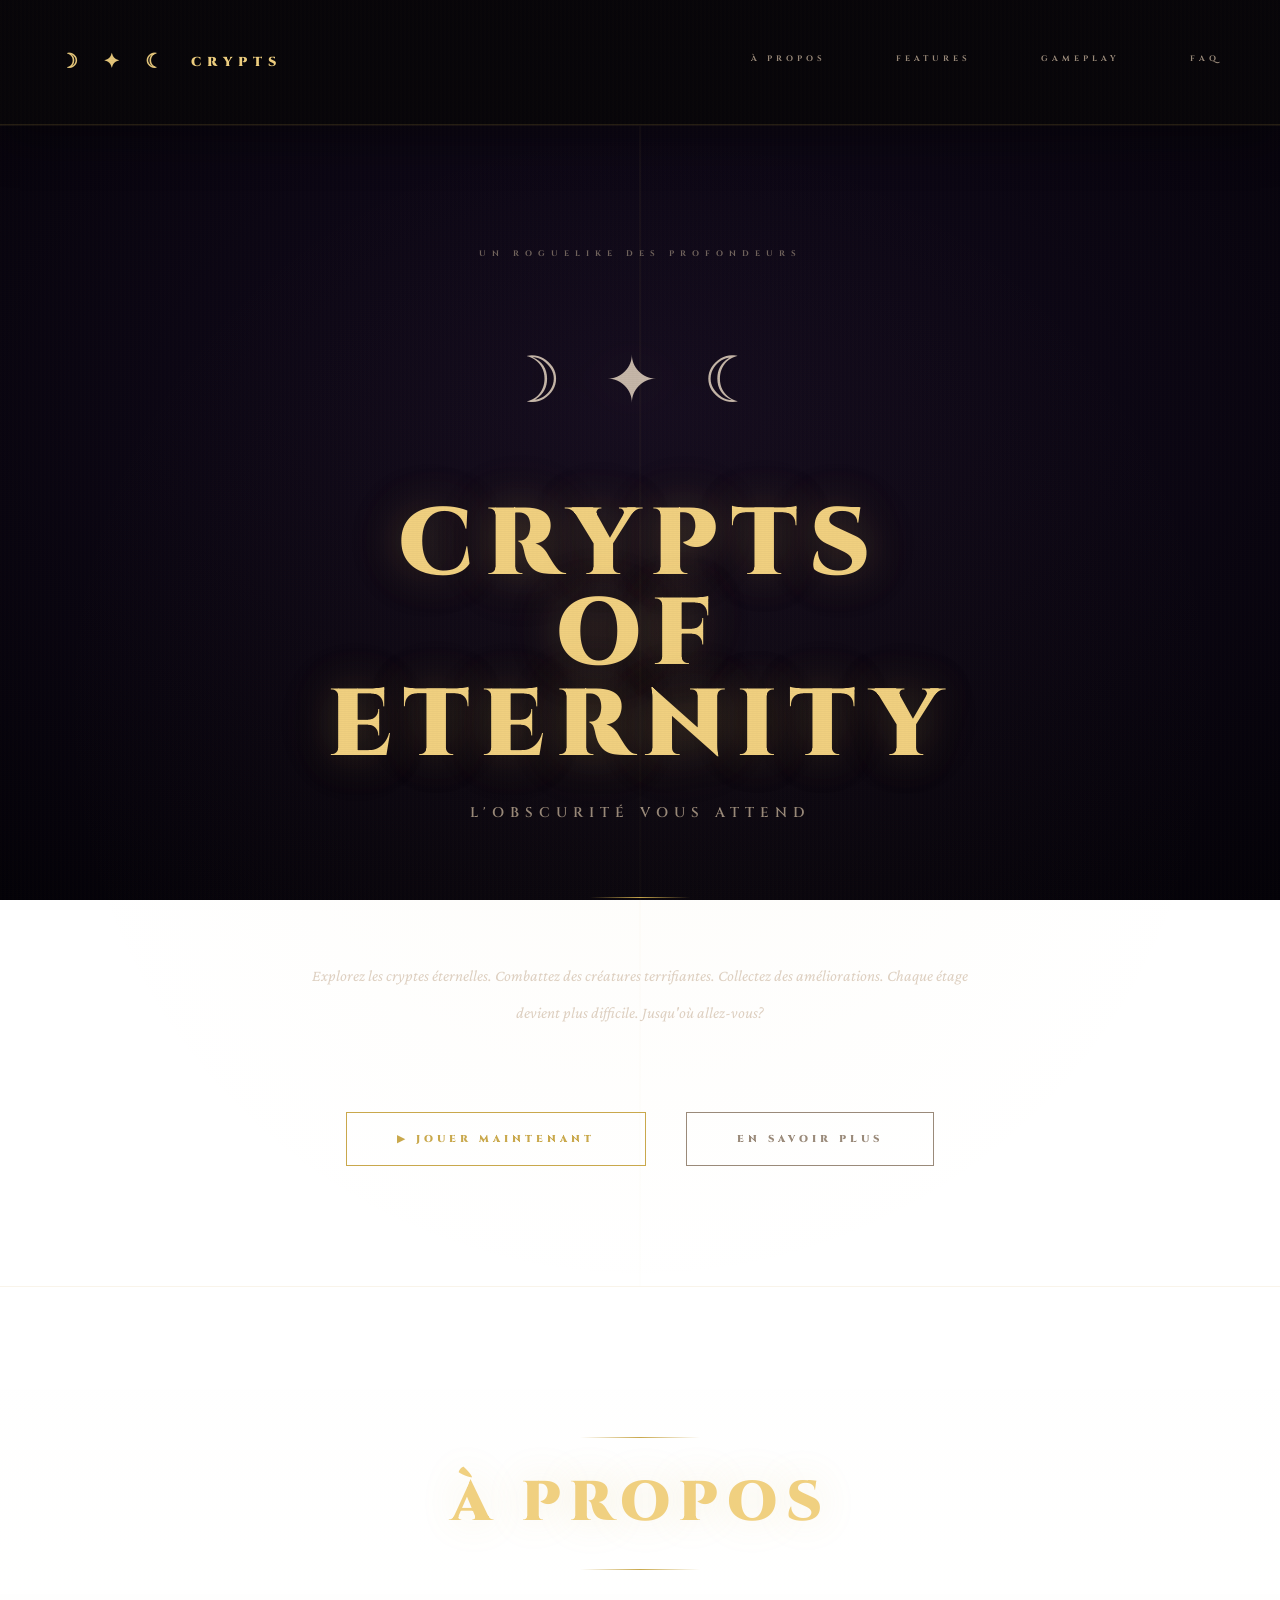
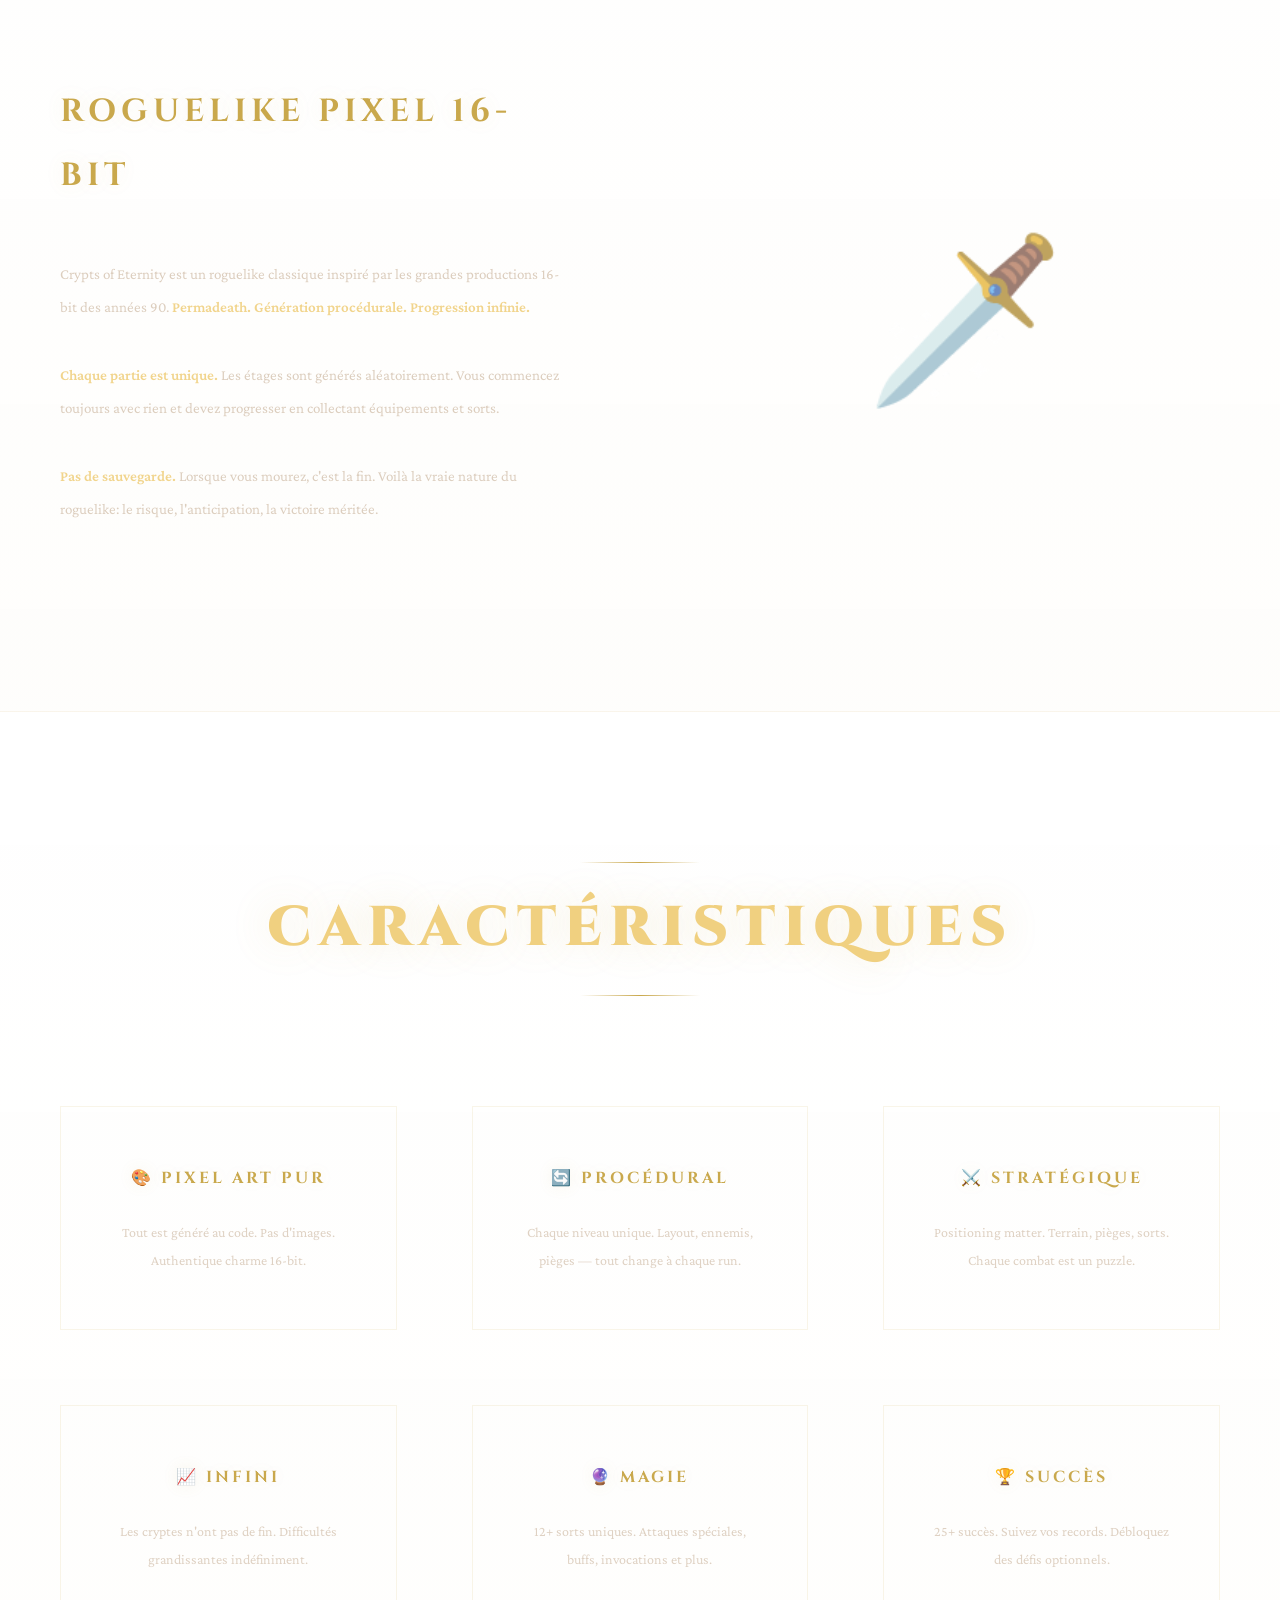
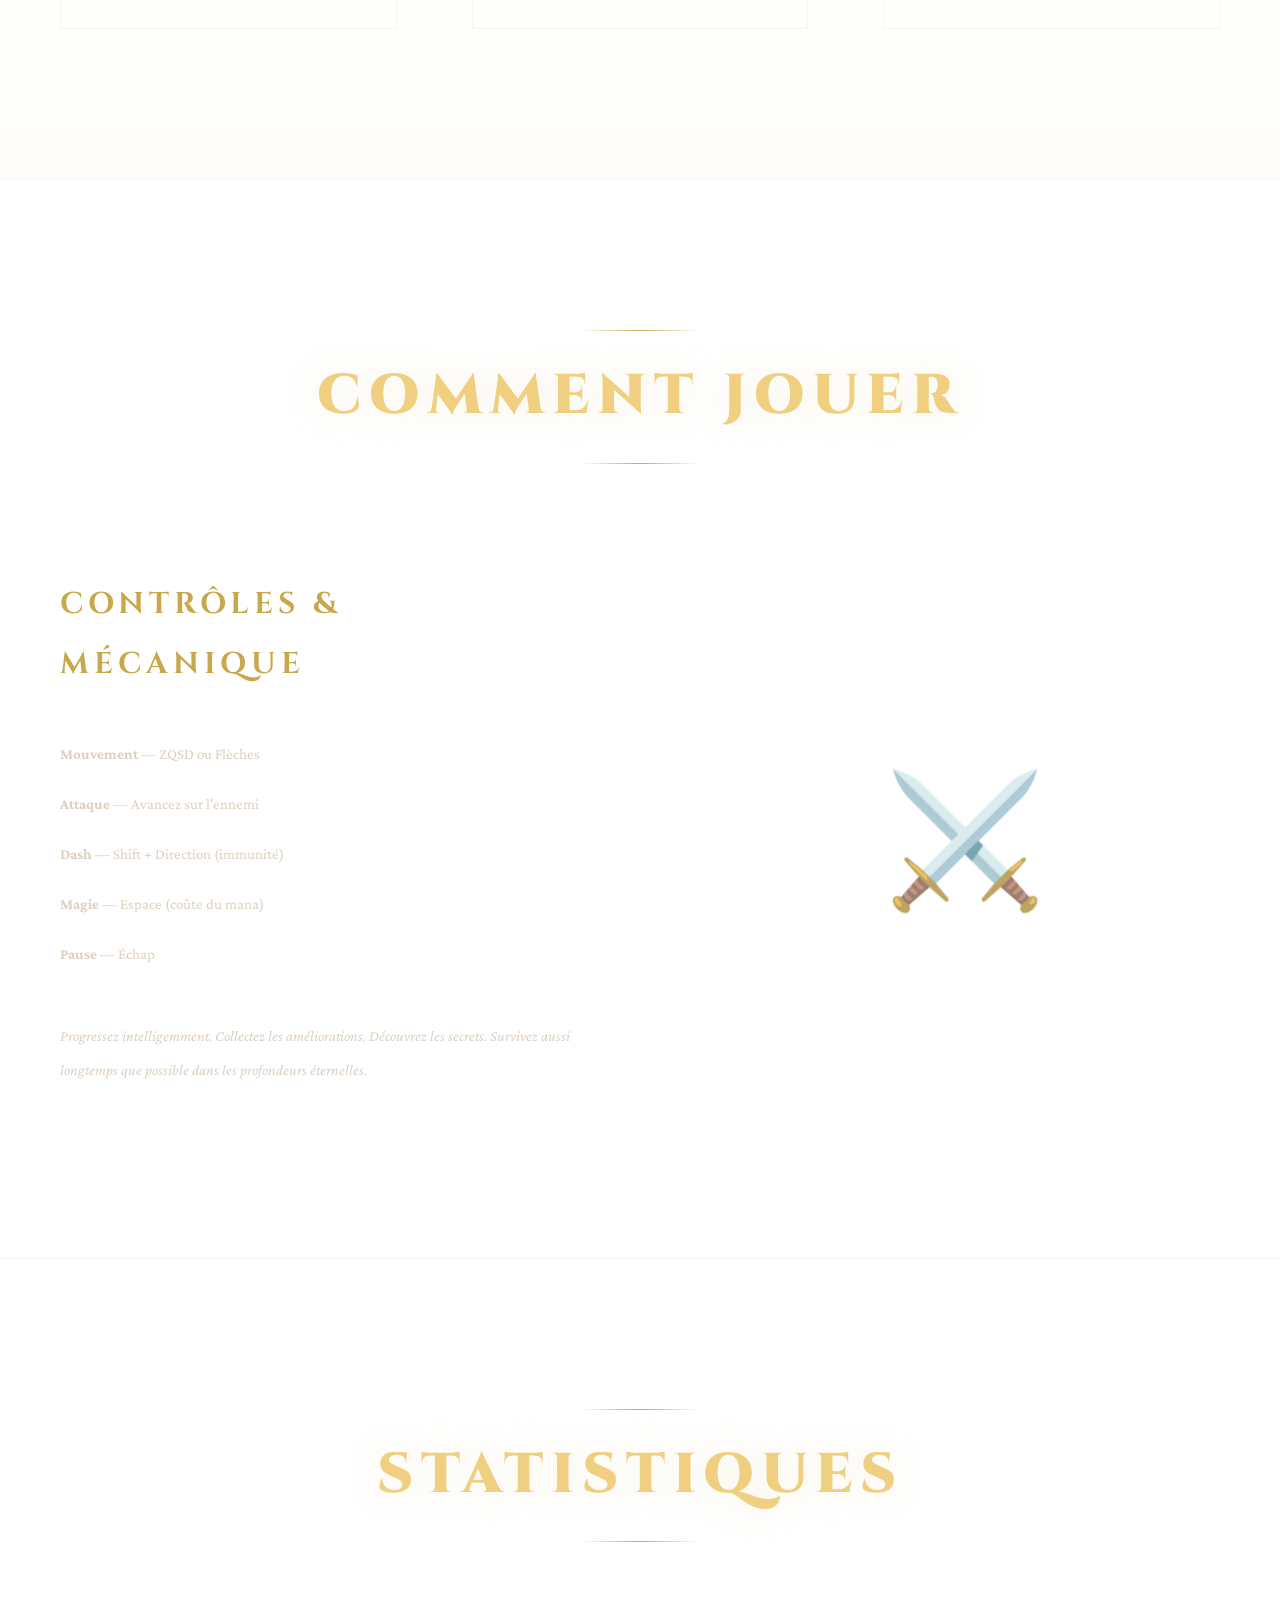
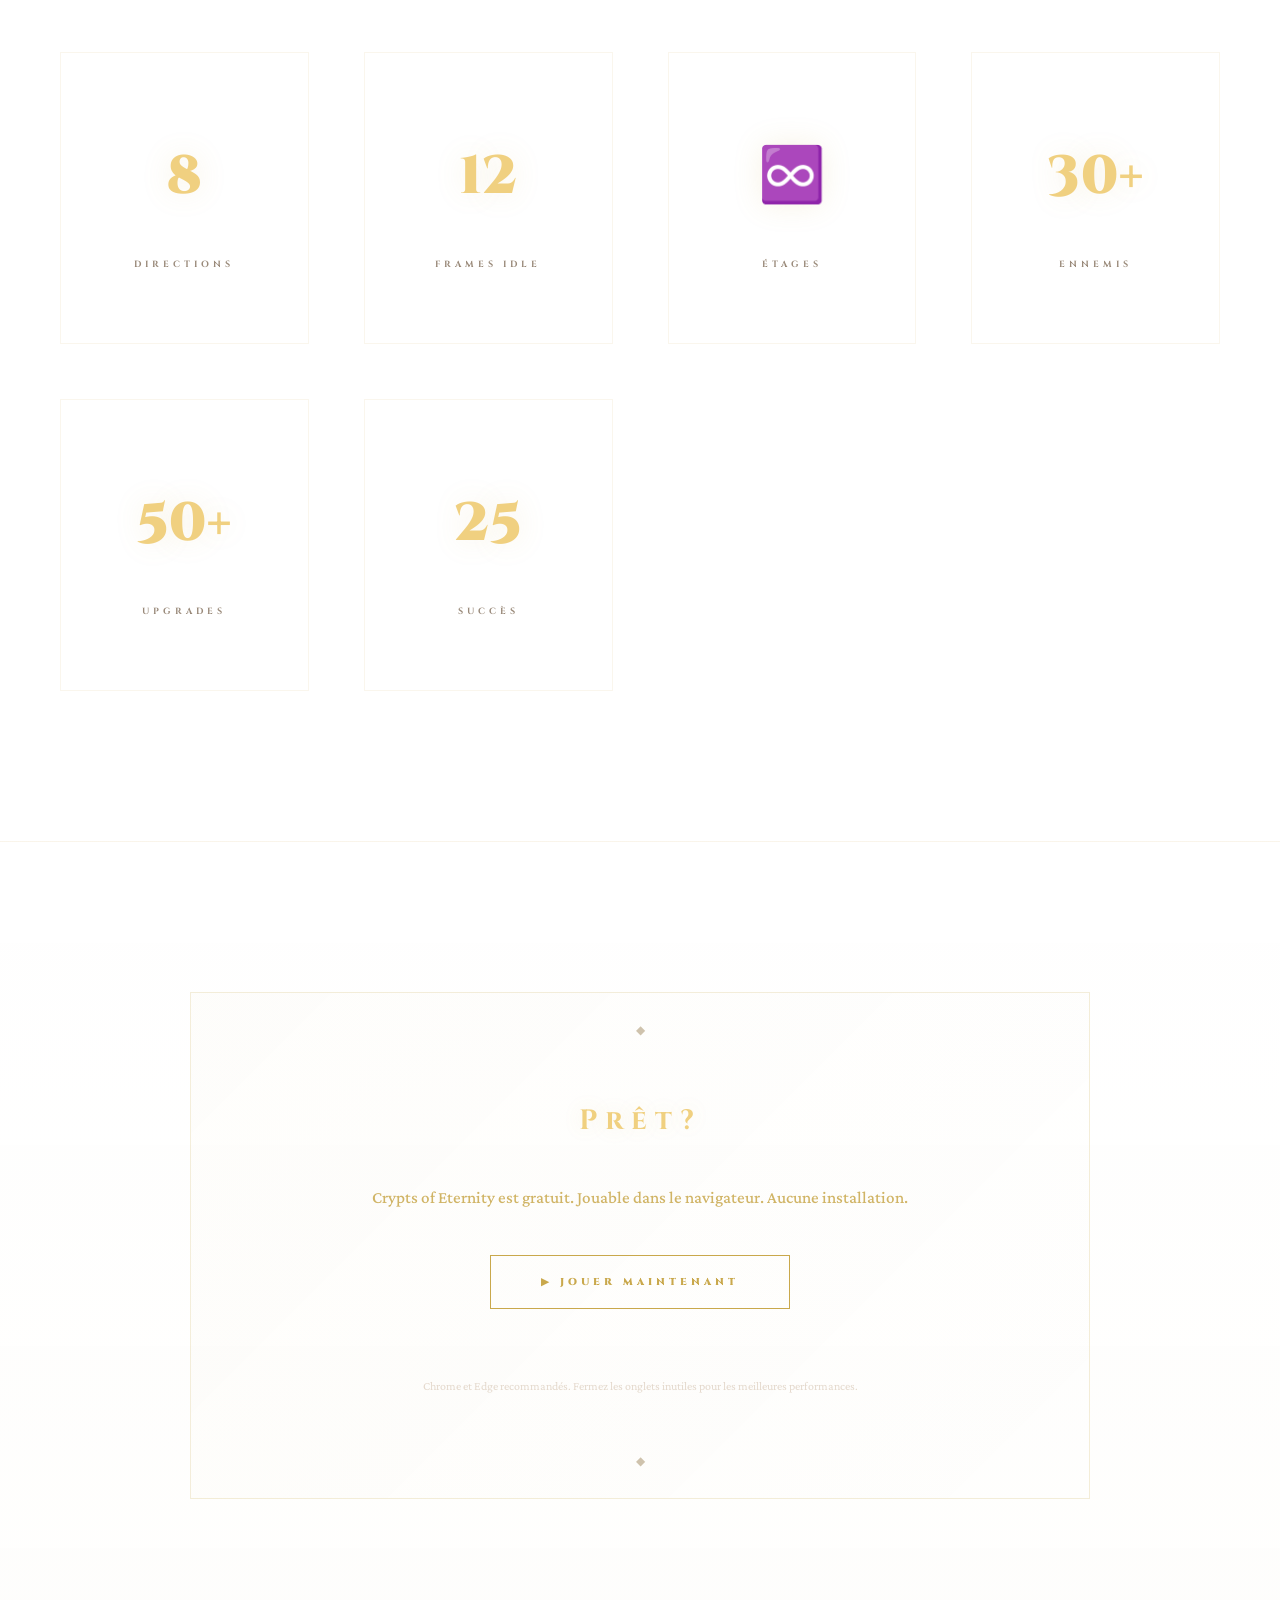
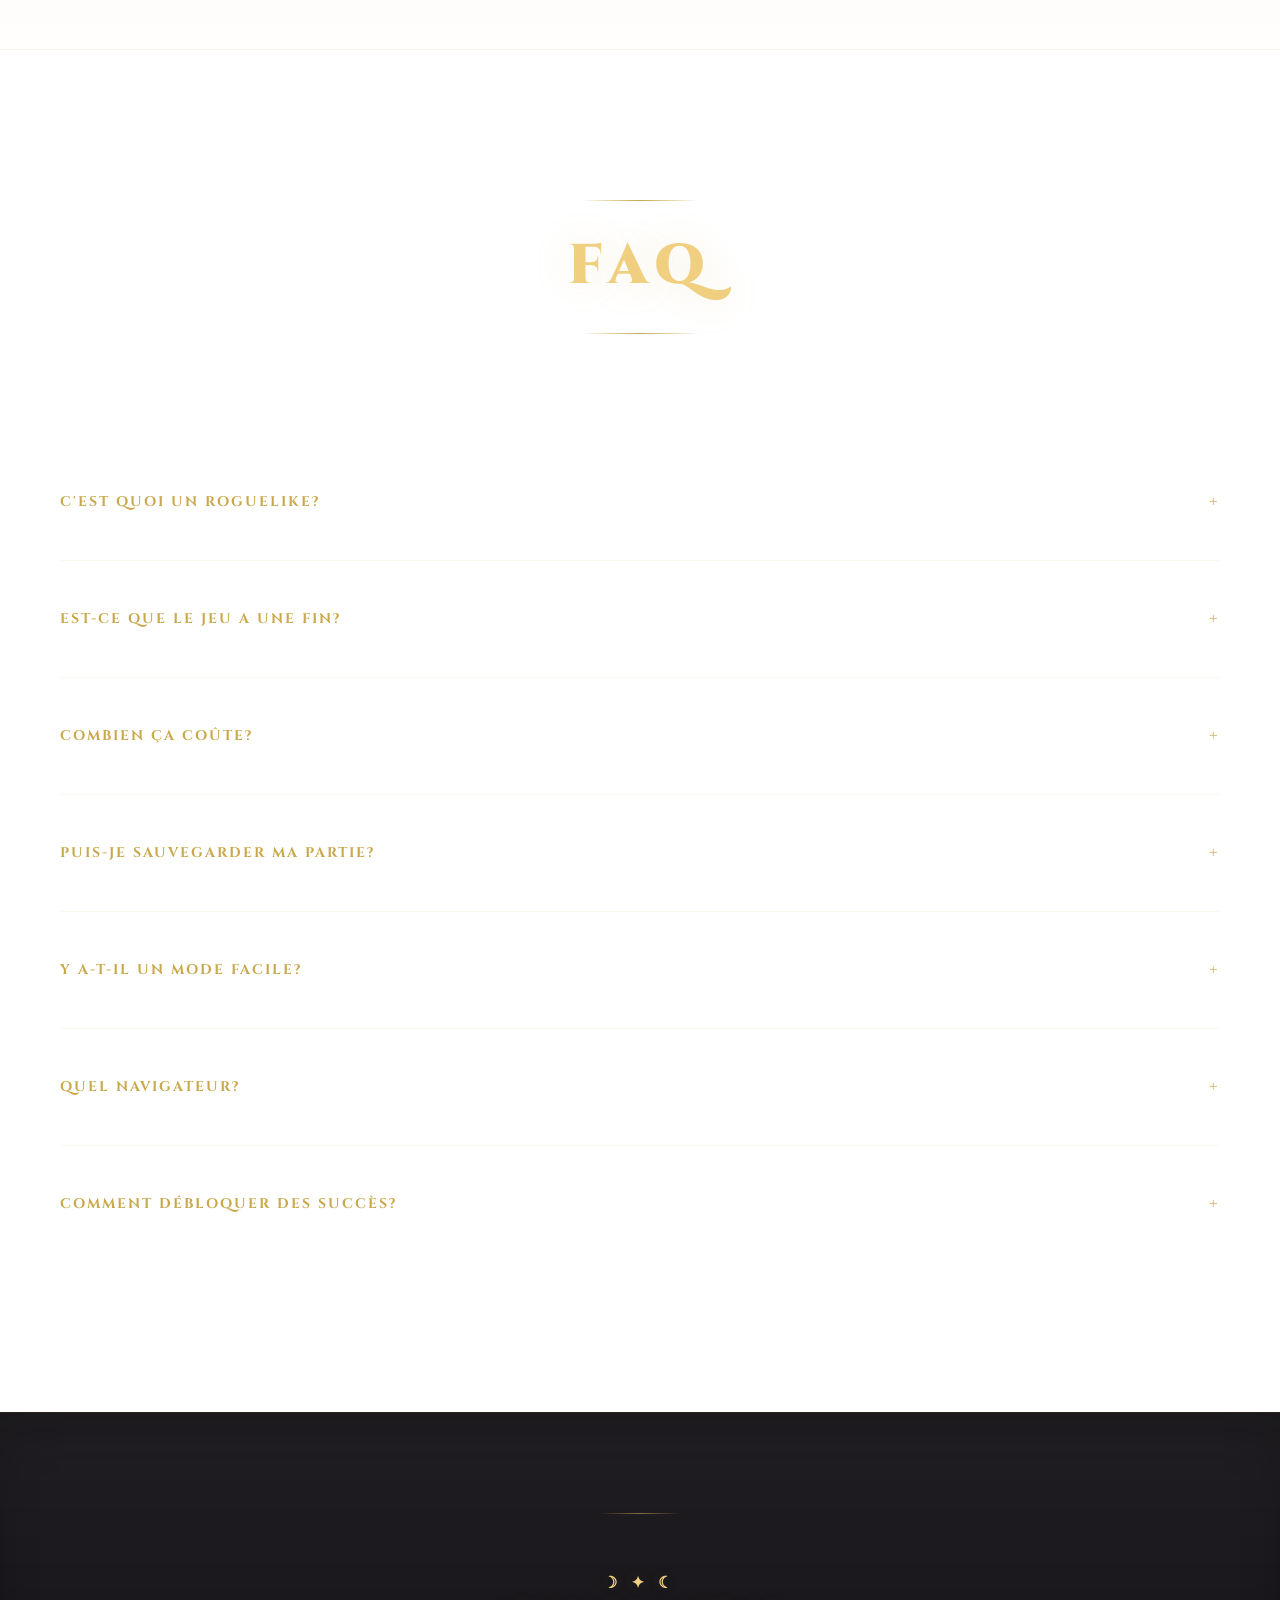
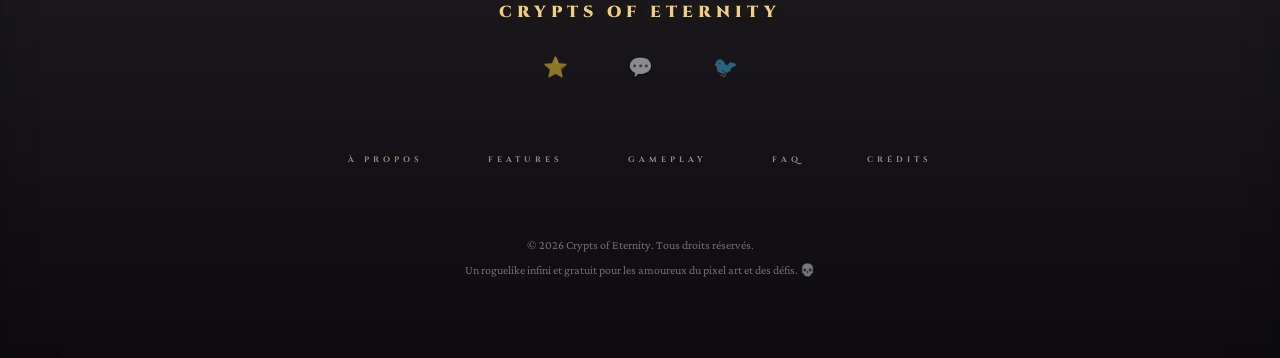
<file: website/website_redesigned.html>
<!DOCTYPE html>
<html lang="fr">
<head>
    <meta charset="UTF-8">
    <meta name="viewport" content="width=device-width, initial-scale=1.0">
    <title>Crypts of Eternity - Roguelike Pixel Infini</title>
    <meta name="description" content="Crypts of Eternity - Un roguelike pixel 16-bit intense et infini. Explorez les cryptes éternelles, combattez des créatures terrifiantes et atteignez l'infini.">
    <link href="https://fonts.googleapis.com/css2?family=Cinzel:wght@400;700;900&family=Crimson+Pro:ital,wght@0,300;0,400;1,300&display=swap" rel="stylesheet">
    <style>
        * {
            margin: 0;
            padding: 0;
            box-sizing: border-box;
        }

        :root {
            --gold: #c9a84c;
            --gold-light: #f0d080;
            --gold-dark: #8a6c38;
            --dark: #08060a;
            --dark-light: #0f0a15;
            --text: #d9c9b8;
            --text-dim: #9a8a7a;
            --text-subtle: #6a5a4a;
        }

        html {
            scroll-behavior: smooth;
        }

        body {
            background: radial-gradient(ellipse 90% 80% at 50% 45%,
                rgba(16, 8, 28, 0.99) 0%,
                #020105 100%);
            background-attachment: fixed;
            color: var(--text);
            font-family: 'Crimson Pro', serif;
            overflow-x: hidden;
            line-height: 2;
            font-size: 15px;
        }

        /* ── SCANLINES + GRAIN ── */
        body::before {
            content: '';
            position: fixed;
            top: 0;
            left: 0;
            width: 100%;
            height: 100%;
            background: 
                repeating-linear-gradient(
                    0deg,
                    rgba(0, 0, 0, 0.02) 0px,
                    rgba(0, 0, 0, 0.02) 1px,
                    transparent 1px,
                    transparent 2px
                ),
                repeating-linear-gradient(
                    90deg,
                    rgba(201, 168, 76, 0.01) 0px,
                    rgba(201, 168, 76, 0.01) 2px,
                    transparent 2px,
                    transparent 4px
                );
            pointer-events: none;
            z-index: 9999;
        }

        /* ─────────────────────────────────── */
        /* ANIMATIONS GLOBALES */
        /* ─────────────────────────────────── */

        @keyframes float-gentle {
            0%, 100% { transform: translateY(0px); }
            50% { transform: translateY(-12px); }
        }

        @keyframes glow-pulse {
            0%, 100% { text-shadow: 0 0 20px rgba(201, 168, 76, 0.2), 0 0 40px rgba(201, 168, 76, 0.05); }
            50% { text-shadow: 0 0 30px rgba(201, 168, 76, 0.5), 0 0 60px rgba(201, 168, 76, 0.2); }
        }

        /* ─────────────────────────────────── */
        /* HEADER */
        /* ─────────────────────────────────── */

        header {
            background: linear-gradient(180deg,
                rgba(8, 6, 10, 0.95) 0%,
                rgba(8, 6, 10, 0.98) 100%);
            border-bottom: 1px solid rgba(201, 168, 76, 0.15);
            padding: 42px 0;
            position: sticky;
            top: 0;
            z-index: 1000;
            backdrop-filter: blur(3px);
            box-shadow: 0 20px 40px rgba(0, 0, 0, 0.3);
        }

        .header-content {
            max-width: 1300px;
            margin: 0 auto;
            display: flex;
            justify-content: space-between;
            align-items: center;
            padding: 0 60px;
        }

        .logo-header {
            display: flex;
            align-items: center;
            gap: 18px;
            font-family: 'Cinzel', serif;
            font-size: 13px;
            font-weight: 900;
            letter-spacing: 6px;
            color: var(--gold-light);
            text-transform: uppercase;
            animation: glow-pulse 3s ease-in-out infinite;
        }

        .logo-symbol {
            font-size: 20px;
            opacity: 0.95;
            letter-spacing: 10px;
            animation: float-gentle 4s ease-in-out infinite;
        }

        nav {
            display: flex;
            gap: 70px;
        }

        nav a {
            font-family: 'Cinzel', serif;
            font-size: 8px;
            letter-spacing: 4px;
            text-transform: uppercase;
            color: var(--text-dim);
            text-decoration: none;
            transition: all 0.4s cubic-bezier(0.34, 1.56, 0.64, 1);
            font-weight: 700;
            position: relative;
            padding-bottom: 6px;
        }

        nav a::after {
            content: '';
            position: absolute;
            bottom: 0;
            left: 50%;
            transform: translateX(-50%) scaleX(0);
            width: 100%;
            height: 1.5px;
            background: linear-gradient(90deg, transparent, var(--gold-light), transparent);
            transition: transform 0.4s cubic-bezier(0.34, 1.56, 0.64, 1);
            transform-origin: center;
        }

        nav a:hover {
            color: var(--gold-light);
            letter-spacing: 5px;
            transform: translateY(-2px);
        }

        nav a:hover::after {
            transform: translateX(-50%) scaleX(1);
        }

        /* ─────────────────────────────────── */
        /* HERO */
        /* ─────────────────────────────────── */

        .hero {
            min-height: 120vh;
            display: flex;
            align-items: center;
            justify-content: center;
            text-align: center;
            padding: 120px 40px;
            position: relative;
            overflow: hidden;
        }

        .hero::before {
            content: '';
            position: absolute;
            top: -50%;
            left: 50%;
            transform: translateX(-50%);
            width: 1px;
            height: 200%;
            background: linear-gradient(180deg,
                transparent 0%,
                rgba(201, 168, 76, 0.1) 25%,
                rgba(201, 168, 76, 0.05) 50%,
                transparent 100%);
            pointer-events: none;
        }

        .hero::after {
            content: '';
            position: absolute;
            inset: 0;
            background: radial-gradient(circle at 50% 50%,
                rgba(201, 168, 76, 0.03) 0%,
                transparent 70%);
            pointer-events: none;
        }

        .hero-content {
            max-width: 1000px;
            position: relative;
            z-index: 10;
            animation: slideUp 1s cubic-bezier(0.34, 1.56, 0.64, 1);
        }

        @keyframes slideUp {
            from {
                opacity: 0;
                transform: translateY(60px);
            }
            to {
                opacity: 1;
                transform: translateY(0);
            }
        }

        .hero-eyebrow {
            font-family: 'Cinzel', serif;
            font-size: 8px;
            letter-spacing: 6px;
            color: var(--text-dim);
            text-transform: uppercase;
            margin-bottom: 55px;
            font-weight: 700;
            opacity: 0.7;
            animation: slideUp 1s cubic-bezier(0.34, 1.56, 0.64, 1) 0.1s backwards;
        }

        .hero-logo {
            font-size: 64px;
            margin-bottom: 55px;
            opacity: 0.9;
            letter-spacing: 16px;
            animation: float-gentle 5s ease-in-out infinite;
            animation-delay: 0.2s;
            filter: drop-shadow(0 0 30px rgba(201, 168, 76, 0.15));
        }

        .hero h1 {
            font-family: 'Cinzel', serif;
            font-size: 95px;
            font-weight: 900;
            color: var(--gold-light);
            text-shadow: 
                0 0 40px rgba(201, 168, 76, 0.25),
                0 0 80px rgba(201, 168, 76, 0.1);
            margin-bottom: 28px;
            letter-spacing: 12px;
            text-transform: uppercase;
            line-height: 0.95;
            word-spacing: 100vw;
            animation: slideUp 1s cubic-bezier(0.34, 1.56, 0.64, 1) 0.15s backwards;
        }

        .hero-subtitle {
            font-family: 'Cinzel', serif;
            font-size: 14px;
            letter-spacing: 6px;
            color: var(--text-dim);
            text-transform: uppercase;
            margin-bottom: 70px;
            font-weight: 600;
            animation: slideUp 1s cubic-bezier(0.34, 1.56, 0.64, 1) 0.2s backwards;
        }

        .divider-short {
            width: 100px;
            height: 1.5px;
            background: linear-gradient(90deg,
                transparent 0%,
                var(--gold) 50%,
                transparent 100%);
            margin: 60px auto;
            animation: slideUp 1s cubic-bezier(0.34, 1.56, 0.64, 1) 0.25s backwards;
        }

        .hero-desc {
            font-size: 16px;
            margin-bottom: 80px;
            opacity: 0.87;
            line-height: 2.3;
            max-width: 680px;
            margin-left: auto;
            margin-right: auto;
            font-style: italic;
            animation: slideUp 1s cubic-bezier(0.34, 1.56, 0.64, 1) 0.3s backwards;
        }

        .hero-buttons {
            display: flex;
            gap: 40px;
            justify-content: center;
            flex-wrap: wrap;
            margin-top: 80px;
            animation: slideUp 1s cubic-bezier(0.34, 1.56, 0.64, 1) 0.35s backwards;
        }

        .btn {
            padding: 16px 50px;
            font-family: 'Cinzel', serif;
            font-size: 10px;
            font-weight: 900;
            letter-spacing: 4px;
            text-transform: uppercase;
            border: 1.5px solid var(--gold);
            background: transparent;
            color: var(--gold);
            cursor: pointer;
            transition: all 0.5s cubic-bezier(0.34, 1.56, 0.64, 1);
            text-decoration: none;
            display: inline-block;
            position: relative;
            overflow: hidden;
        }

        .btn::before {
            content: '';
            position: absolute;
            top: 0;
            left: -100%;
            width: 100%;
            height: 100%;
            background: linear-gradient(90deg,
                transparent,
                rgba(201, 168, 76, 0.15),
                transparent);
            transition: left 0.6s ease;
        }

        .btn:hover {
            color: var(--gold-light);
            border-color: var(--gold-light);
            text-shadow: 0 0 20px rgba(201, 168, 76, 0.5);
            box-shadow: 0 0 35px rgba(201, 168, 76, 0.25);
            transform: translateY(-3px);
        }

        .btn:hover::before {
            left: 100%;
        }

        .btn-secondary {
            border-color: var(--text-dim);
            color: var(--text-dim);
        }

        .btn-secondary:hover {
            color: var(--gold-light);
            border-color: var(--gold-light);
            box-shadow: 0 0 35px rgba(201, 168, 76, 0.2);
        }

        /* ─────────────────────────────────── */
        /* SECTIONS */
        /* ─────────────────────────────────── */

        section {
            max-width: 1300px;
            margin: 0 auto;
            padding: 150px 60px;
            position: relative;
            z-index: 10;
            border-top: 1px solid rgba(201, 168, 76, 0.1);
            opacity: 0;
            transform: translateY(40px);
            transition: all 0.8s cubic-bezier(0.34, 1.56, 0.64, 1);
        }

        section.visible {
            opacity: 1;
            transform: translateY(0);
        }

        section h2 {
            font-family: 'Cinzel', serif;
            font-size: 56px;
            font-weight: 900;
            color: var(--gold-light);
            text-shadow: 0 0 40px rgba(201, 168, 76, 0.2);
            margin-bottom: 110px;
            letter-spacing: 8px;
            text-transform: uppercase;
            text-align: center;
            line-height: 1.1;
            position: relative;
        }

        section h2::before {
            content: '';
            display: block;
            width: 120px;
            height: 1px;
            background: linear-gradient(90deg, transparent, var(--gold), transparent);
            margin: 0 auto 35px;
        }

        section h2::after {
            content: '';
            display: block;
            width: 120px;
            height: 1px;
            background: linear-gradient(90deg, transparent, var(--gold), transparent);
            margin: 35px auto 0;
        }

        /* ABOUT */
        #about {
            background: linear-gradient(180deg,
                rgba(0, 0, 0, 0) 0%,
                rgba(201, 168, 76, 0.02) 100%);
        }

        .about-grid {
            display: grid;
            grid-template-columns: 1fr 1fr;
            gap: 140px;
            align-items: center;
        }

        .about-text h3 {
            font-family: 'Cinzel', serif;
            font-size: 32px;
            font-weight: 700;
            color: var(--gold);
            margin-bottom: 50px;
            letter-spacing: 5px;
            text-transform: uppercase;
            text-shadow: 0 0 20px rgba(201, 168, 76, 0.1);
        }

        .about-text p {
            margin-bottom: 35px;
            opacity: 0.9;
            line-height: 2.2;
        }

        .about-text strong {
            color: var(--gold-light);
            font-weight: 600;
        }

        .about-art {
            font-size: 160px;
            opacity: 0.65;
            text-align: center;
            animation: float-gentle 6s ease-in-out infinite;
        }

        /* FEATURES */
        #features {
            background: linear-gradient(180deg,
                rgba(0, 0, 0, 0) 0%,
                rgba(201, 168, 76, 0.015) 100%);
        }

        .features-grid {
            display: grid;
            grid-template-columns: repeat(auto-fit, minmax(320px, 1fr));
            gap: 75px;
        }

        .feature-card {
            padding: 55px 45px;
            border: 1px solid rgba(201, 168, 76, 0.12);
            transition: all 0.5s cubic-bezier(0.34, 1.56, 0.64, 1);
            text-align: center;
            position: relative;
            background: rgba(0, 0, 0, 0);
        }

        .feature-card::before {
            content: '';
            position: absolute;
            top: 0;
            left: 50%;
            transform: translateX(-50%) scaleX(0);
            width: 80px;
            height: 2px;
            background: var(--gold-light);
            transition: transform 0.5s cubic-bezier(0.34, 1.56, 0.64, 1);
        }

        .feature-card::after {
            content: '';
            position: absolute;
            inset: 0;
            background: linear-gradient(135deg,
                rgba(201, 168, 76, 0.05) 0%,
                transparent 100%);
            opacity: 0;
            transition: opacity 0.5s ease;
            pointer-events: none;
        }

        .feature-card:hover {
            border: 1px solid rgba(201, 168, 76, 0.3);
            transform: translateY(-12px);
            box-shadow: 0 20px 50px rgba(201, 168, 76, 0.1);
            background: rgba(201, 168, 76, 0.02);
        }

        .feature-card:hover::before {
            transform: translateX(-50%) scaleX(1);
        }

        .feature-card:hover::after {
            opacity: 1;
        }

        .feature-card h3 {
            font-family: 'Cinzel', serif;
            font-size: 16px;
            font-weight: 700;
            color: var(--gold);
            margin-bottom: 24px;
            letter-spacing: 3px;
            text-transform: uppercase;
            text-shadow: 0 0 15px rgba(201, 168, 76, 0.1);
            transition: color 0.3s ease;
        }

        .feature-card:hover h3 {
            color: var(--gold-light);
        }

        .feature-card p {
            font-size: 14px;
            opacity: 0.84;
            line-height: 2;
        }

        /* GAMEPLAY */
        .gameplay-grid {
            display: grid;
            grid-template-columns: 1fr 1fr;
            gap: 140px;
            align-items: center;
        }

        .gameplay-text h3 {
            font-family: 'Cinzel', serif;
            font-size: 30px;
            font-weight: 700;
            color: var(--gold);
            margin-bottom: 45px;
            letter-spacing: 5px;
            text-transform: uppercase;
        }

        .gameplay-text p {
            margin-bottom: 20px;
            opacity: 0.88;
            line-height: 2;
        }

        .gameplay-art {
            font-size: 130px;
            opacity: 0.65;
            text-align: center;
            animation: float-gentle 6.5s ease-in-out infinite;
        }

        /* STATS */
        .stats-grid {
            display: grid;
            grid-template-columns: repeat(auto-fit, minmax(240px, 1fr));
            gap: 55px;
        }

        .stat-card {
            padding: 70px 40px;
            text-align: center;
            border: 1.5px solid rgba(201, 168, 76, 0.1);
            transition: all 0.5s cubic-bezier(0.34, 1.56, 0.64, 1);
            position: relative;
            background: rgba(0, 0, 0, 0);
        }

        .stat-card::before {
            content: '';
            position: absolute;
            top: -1.5px;
            left: 50%;
            transform: translateX(-50%) scaleX(0);
            width: 100px;
            height: 1.5px;
            background: linear-gradient(90deg, transparent, var(--gold-light), transparent);
            transition: transform 0.5s cubic-bezier(0.34, 1.56, 0.64, 1);
        }

        .stat-card:hover {
            border-color: rgba(201, 168, 76, 0.3);
            background: rgba(201, 168, 76, 0.03);
            transform: translateY(-15px);
            box-shadow: 0 25px 60px rgba(201, 168, 76, 0.12);
        }

        .stat-card:hover::before {
            transform: translateX(-50%) scaleX(1);
        }

        .stat-card .number {
            font-family: 'Cinzel', serif;
            font-size: 54px;
            font-weight: 900;
            color: var(--gold-light);
            text-shadow: 0 0 30px rgba(201, 168, 76, 0.15);
            margin-bottom: 24px;
        }

        .stat-card .label {
            font-family: 'Cinzel', serif;
            font-size: 9px;
            letter-spacing: 4px;
            color: var(--text-dim);
            text-transform: uppercase;
            font-weight: 700;
        }

        /* DOWNLOAD */
        #download {
            background: linear-gradient(180deg,
                rgba(0, 0, 0, 0) 0%,
                rgba(201, 168, 76, 0.015) 100%);
        }

        .download-box {
            max-width: 900px;
            margin: 0 auto;
            padding: 100px 80px;
            border: 1.5px solid rgba(201, 168, 76, 0.2);
            text-align: center;
            position: relative;
            background: linear-gradient(135deg,
                rgba(201, 168, 76, 0.02) 0%,
                rgba(0, 0, 0, 0) 100%);
        }

        .download-box::before {
            content: '◆';
            position: absolute;
            top: 25px;
            left: 50%;
            transform: translateX(-50%);
            color: var(--gold-dark);
            opacity: 0.4;
            font-size: 12px;
        }

        .download-box::after {
            content: '◆';
            position: absolute;
            bottom: 25px;
            left: 50%;
            transform: translateX(-50%);
            color: var(--gold-dark);
            opacity: 0.4;
            font-size: 12px;
        }

        .download-box h3 {
            font-family: 'Cinzel', serif;
            font-size: 28px;
            font-weight: 700;
            color: var(--gold-light);
            margin-bottom: 32px;
            letter-spacing: 8px;
            text-shadow: 0 0 20px rgba(201, 168, 76, 0.15);
        }

        .download-box p {
            font-size: 15px;
            opacity: 0.85;
            line-height: 2;
        }

        .download-box p:first-of-type {
            font-size: 17px;
            margin-bottom: 40px;
            color: var(--gold);
            font-weight: 500;
        }

        /* FAQ */
        .faq-item {
            border-bottom: 1px solid rgba(201, 168, 76, 0.08);
            padding: 40px 0;
            transition: all 0.3s ease;
        }

        .faq-item:last-child {
            border-bottom: none;
        }

        .faq-question {
            display: flex;
            justify-content: space-between;
            align-items: center;
            cursor: pointer;
            user-select: none;
            font-family: 'Cinzel', serif;
            font-size: 14px;
            font-weight: 700;
            color: var(--gold);
            letter-spacing: 2px;
            text-transform: uppercase;
            transition: all 0.3s cubic-bezier(0.34, 1.56, 0.64, 1);
        }

        .faq-item:hover .faq-question {
            color: var(--gold-light);
            padding-left: 10px;
        }

        .faq-question span:last-child {
            font-size: 18px;
            transition: all 0.35s cubic-bezier(0.34, 1.56, 0.64, 1);
            opacity: 0.7;
        }

        .faq-item:hover .faq-question span:last-child {
            opacity: 1;
        }

        .faq-answer {
            max-height: 0;
            overflow: hidden;
            transition: all 0.4s cubic-bezier(0.34, 1.56, 0.64, 1);
            font-size: 14px;
            opacity: 0;
            line-height: 2;
            color: var(--text);
            margin-top: 0;
        }

        .faq-item.active .faq-answer {
            max-height: 500px;
            opacity: 0.87;
            margin-top: 28px;
        }

        .faq-item.active .faq-question span:last-child {
            transform: rotate(45deg);
            opacity: 1;
            color: var(--gold-light);
        }

        /* ─────────────────────────────────── */
        /* FOOTER */
        /* ─────────────────────────────────── */

        footer {
            background: linear-gradient(180deg,
                rgba(8, 6, 10, 0.9) 0%,
                rgba(8, 6, 10, 0.98) 100%);
            border-top: 1px solid rgba(201, 168, 76, 0.15);
            padding: 100px 60px 75px;
            text-align: center;
            position: relative;
            z-index: 10;
            box-shadow: inset 0 20px 40px rgba(0, 0, 0, 0.2);
        }

        .footer-divider {
            width: 80px;
            height: 1.5px;
            background: linear-gradient(90deg, transparent, var(--gold-dark), transparent);
            margin: 0 auto 55px;
        }

        .footer-content h3 {
            font-family: 'Cinzel', serif;
            font-size: 16px;
            font-weight: 900;
            color: var(--gold-light);
            margin-bottom: 20px;
            letter-spacing: 5px;
            text-transform: uppercase;
            text-shadow: 0 0 20px rgba(201, 168, 76, 0.15);
            line-height: 1.8;
        }

        .footer-socials {
            display: flex;
            justify-content: center;
            gap: 60px;
            margin-bottom: 65px;
        }

        .footer-socials a {
            font-size: 20px;
            opacity: 0.5;
            transition: all 0.4s cubic-bezier(0.34, 1.56, 0.64, 1);
            text-decoration: none;
        }

        .footer-socials a:hover {
            opacity: 1;
            transform: translateY(-5px) scale(1.15);
            filter: drop-shadow(0 0 15px rgba(201, 168, 76, 0.4));
        }

        .footer-links {
            display: flex;
            justify-content: center;
            gap: 65px;
            flex-wrap: wrap;
            margin-bottom: 65px;
        }

        .footer-links a {
            font-family: 'Cinzel', serif;
            font-size: 8px;
            letter-spacing: 4px;
            color: var(--text-dim);
            text-decoration: none;
            text-transform: uppercase;
            font-weight: 700;
            transition: all 0.35s cubic-bezier(0.34, 1.56, 0.64, 1);
        }

        .footer-links a:hover {
            color: var(--gold-light);
            letter-spacing: 5px;
            text-shadow: 0 0 15px rgba(201, 168, 76, 0.3);
        }

        .footer-content p {
            font-size: 12px;
            opacity: 0.5;
            line-height: 2.1;
        }

        /* ─────────────────────────────────── */
        /* RESPONSIVE */
        /* ─────────────────────────────────── */

        @media (max-width: 1024px) {
            .header-content {
                padding: 0 40px;
            }

            nav {
                gap: 50px;
            }

            section {
                padding: 120px 40px;
            }

            .about-grid,
            .gameplay-grid {
                grid-template-columns: 1fr;
                gap: 100px;
            }

            .hero h1 {
                font-size: 68px;
                letter-spacing: 8px;
            }

            section h2 {
                font-size: 44px;
            }
        }

        @media (max-width: 768px) {
            .header-content {
                flex-direction: column;
                padding: 0 25px;
                gap: 30px;
            }

            nav {
                flex-direction: column;
                gap: 18px;
                text-align: center;
            }

            section {
                padding: 100px 25px;
            }

            .hero {
                padding: 80px 25px;
            }

            .hero h1 {
                font-size: 44px;
                letter-spacing: 4px;
                word-spacing: 100%;
            }

            .hero-logo {
                font-size: 42px;
                margin-bottom: 35px;
                letter-spacing: 8px;
            }

            section h2 {
                font-size: 32px;
                margin-bottom: 70px;
            }

            section h2::before,
            section h2::after {
                width: 80px;
            }

            .hero-buttons {
                flex-direction: column;
                gap: 20px;
            }

            .btn {
                width: 100%;
                max-width: 280px;
            }

            .about-art,
            .gameplay-art {
                font-size: 110px;
            }

            .download-box {
                padding: 70px 40px;
            }

            .features-grid {
                grid-template-columns: 1fr;
            }

            .stats-grid {
                grid-template-columns: 1fr;
            }

            .footer-socials {
                gap: 40px;
            }

            .footer-links {
                gap: 40px;
            }
        }

    </style>
</head>
<body>
    <!-- HEADER -->
    <header>
        <div class="header-content">
            <div class="logo-header">
                <span class="logo-symbol">☽ ✦ ☾</span>
                <span>Crypts</span>
            </div>
            <nav>
                <a href="#about">À Propos</a>
                <a href="#features">Features</a>
                <a href="#gameplay">Gameplay</a>
                <a href="#faq">FAQ</a>
            </nav>
        </div>
    </header>

    <!-- HERO -->
    <section class="hero">
        <div class="hero-content">
            <div class="hero-eyebrow">Un roguelike des profondeurs</div>
            <div class="hero-logo">☽ ✦ ☾</div>
            <h1>Crypts<br>of<br>Eternity</h1>
            <div class="hero-subtitle">L'obscurité vous attend</div>
            <div class="divider-short"></div>
            <div class="hero-desc">
                Explorez les cryptes éternelles. Combattez des créatures terrifiantes. 
                Collectez des améliorations. Chaque étage devient plus difficile. Jusqu'où allez-vous?
            </div>
            <div class="hero-buttons">
                <a href="index.html" class="btn">▶ Jouer Maintenant</a>
                <a href="#about" class="btn btn-secondary">En Savoir Plus</a>
            </div>
        </div>
    </section>

    <!-- ABOUT -->
    <section id="about">
        <h2>À Propos</h2>
        <div class="about-grid">
            <div class="about-text">
                <h3>Roguelike Pixel 16-bit</h3>
                <p>
                    Crypts of Eternity est un roguelike classique inspiré par les grandes 
                    productions 16-bit des années 90. 
                    <strong>Permadeath. Génération procédurale. Progression infinie.</strong>
                </p>
                <p>
                    <strong>Chaque partie est unique.</strong> Les étages sont générés aléatoirement. 
                    Vous commencez toujours avec rien et devez progresser en collectant équipements et sorts.
                </p>
                <p>
                    <strong>Pas de sauvegarde.</strong> Lorsque vous mourez, c'est la fin. 
                    Voilà la vraie nature du roguelike: le risque, l'anticipation, la victoire méritée.
                </p>
            </div>
            <div class="about-art">🗡️</div>
        </div>
    </section>

    <!-- FEATURES -->
    <section id="features">
        <h2>Caractéristiques</h2>
        <div class="features-grid">
            <div class="feature-card">
                <h3>🎨 Pixel Art Pur</h3>
                <p>Tout est généré au code. Pas d'images. Authentique charme 16-bit.</p>
            </div>
            <div class="feature-card">
                <h3>🔄 Procédural</h3>
                <p>Chaque niveau unique. Layout, ennemis, pièges — tout change à chaque run.</p>
            </div>
            <div class="feature-card">
                <h3>⚔️ Stratégique</h3>
                <p>Positioning matter. Terrain, pièges, sorts. Chaque combat est un puzzle.</p>
            </div>
            <div class="feature-card">
                <h3>📈 Infini</h3>
                <p>Les cryptes n'ont pas de fin. Difficultés grandissantes indéfiniment.</p>
            </div>
            <div class="feature-card">
                <h3>🔮 Magie</h3>
                <p>12+ sorts uniques. Attaques spéciales, buffs, invocations et plus.</p>
            </div>
            <div class="feature-card">
                <h3>🏆 Succès</h3>
                <p>25+ succès. Suivez vos records. Débloquez des défis optionnels.</p>
            </div>
        </div>
    </section>

    <!-- GAMEPLAY -->
    <section id="gameplay">
        <h2>Comment Jouer</h2>
        <div class="gameplay-grid">
            <div class="gameplay-text">
                <h3>Contrôles & Mécanique</h3>
                <p><strong>Mouvement</strong> — ZQSD ou Flèches</p>
                <p><strong>Attaque</strong> — Avancez sur l'ennemi</p>
                <p><strong>Dash</strong> — Shift + Direction (immunité)</p>
                <p><strong>Magie</strong> — Espace (coûte du mana)</p>
                <p><strong>Pause</strong> — Échap</p>
                <p style="margin-top: 50px; font-style: italic; line-height: 2.3;">
                    Progressez intelligemment. Collectez les améliorations. Découvrez les secrets. 
                    Survivez aussi longtemps que possible dans les profondeurs éternelles.
                </p>
            </div>
            <div class="gameplay-art">⚔️</div>
        </div>
    </section>

    <!-- STATS -->
    <section>
        <h2>Statistiques</h2>
        <div class="stats-grid">
            <div class="stat-card">
                <div class="number">8</div>
                <div class="label">Directions</div>
            </div>
            <div class="stat-card">
                <div class="number">12</div>
                <div class="label">Frames Idle</div>
            </div>
            <div class="stat-card">
                <div class="number">♾️</div>
                <div class="label">Étages</div>
            </div>
            <div class="stat-card">
                <div class="number">30+</div>
                <div class="label">Ennemis</div>
            </div>
            <div class="stat-card">
                <div class="number">50+</div>
                <div class="label">Upgrades</div>
            </div>
            <div class="stat-card">
                <div class="number">25</div>
                <div class="label">Succès</div>
            </div>
        </div>
    </section>

    <!-- DOWNLOAD -->
    <section id="download">
        <div class="download-box">
            <h3>Prêt?</h3>
            <p>Crypts of Eternity est gratuit. Jouable dans le navigateur. Aucune installation.</p>
            <a href="index.html" class="btn">▶ Jouer Maintenant</a>
            <p style="margin-top: 55px; font-size: 12px; opacity: 0.7;">
                Chrome et Edge recommandés. Fermez les onglets inutiles pour les meilleures performances.
            </p>
        </div>
    </section>

    <!-- FAQ -->
    <section id="faq">
        <h2>FAQ</h2>
        
        <div class="faq-item">
            <div class="faq-question">
                <span>C'est quoi un roguelike?</span>
                <span>+</span>
            </div>
            <div class="faq-answer">
                Un roguelike est un jeu où vous recommencez à zéro après votre mort (permadeath). Chaque partie est différente grâce à la génération procédurale. Vous collectez des améliorations et essayez de survivre aussi longtemps que possible.
            </div>
        </div>

        <div class="faq-item">
            <div class="faq-question">
                <span>Est-ce que le jeu a une fin?</span>
                <span>+</span>
            </div>
            <div class="faq-answer">
                Non. Crypts of Eternity est infini. Vous pouvez continuer jusqu'à votre mort. Il n'y a pas de "fin" — le défi est de survivre aussi longtemps que possible.
            </div>
        </div>

        <div class="faq-item">
            <div class="faq-question">
                <span>Combien ça coûte?</span>
                <span>+</span>
            </div>
            <div class="faq-answer">
                Complètement gratuit. Aucun prix caché, aucune microtransaction, aucune publicité invasive. Jouez librement.
            </div>
        </div>

        <div class="faq-item">
            <div class="faq-question">
                <span>Puis-je sauvegarder ma partie?</span>
                <span>+</span>
            </div>
            <div class="faq-answer">
                Oui, votre progression se sauvegarde automatiquement. Fermez et continuez plus tard. Mais si vous mourez, c'est définitif — pas de sauvegarde avant le combat.
            </div>
        </div>

        <div class="faq-item">
            <div class="faq-question">
                <span>Y a-t-il un mode facile?</span>
                <span>+</span>
            </div>
            <div class="faq-answer">
                Non. Crypts of Eternity est conçu pour être exigeant et cruel. Le jeu s'équilibre lui-même au fur et à mesure que vous progressez.
            </div>
        </div>

        <div class="faq-item">
            <div class="faq-question">
                <span>Quel navigateur?</span>
                <span>+</span>
            </div>
            <div class="faq-answer">
                Tous les navigateurs modernes fonctionnent. Chrome et Edge offrent les meilleures performances. Activez JavaScript et fermez les onglets inutiles.
            </div>
        </div>

        <div class="faq-item">
            <div class="faq-question">
                <span>Comment débloquer des succès?</span>
                <span>+</span>
            </div>
            <div class="faq-answer">
                Automatiquement en jouant — tuer des ennemis, collecter de l'or, atteindre des étages, accomplir des défis. Consultez l'onglet succès du jeu.
            </div>
        </div>
    </section>

    <!-- FOOTER -->
    <footer>
        <div class="footer-divider"></div>
        <div class="footer-content">
            <h3>☽ ✦ ☾<br>Crypts of Eternity</h3>
            
            <div class="footer-socials">
                <a href="#" title="GitHub">⭐</a>
                <a href="#" title="Discord">💬</a>
                <a href="#" title="Twitter">🐦</a>
            </div>

            <div class="footer-links">
                <a href="#about">À Propos</a>
                <a href="#features">Features</a>
                <a href="#gameplay">Gameplay</a>
                <a href="#faq">FAQ</a>
                <a href="#">Crédits</a>
            </div>

            <p style="margin-top: 60px;">
                © 2026 Crypts of Eternity. Tous droits réservés.<br>
                Un roguelike infini et gratuit pour les amoureux du pixel art et des défis. 💀
            </p>
        </div>
    </footer>

    <script>
        // FAQ Toggle
        document.querySelectorAll('.faq-item').forEach(item => {
            item.addEventListener('click', function() {
                document.querySelectorAll('.faq-item.active').forEach(active => {
                    if (active !== this) active.classList.remove('active');
                });
                this.classList.toggle('active');
            });
        });

        // Smooth scroll
        document.querySelectorAll('a[href^="#"]').forEach(anchor => {
            anchor.addEventListener('click', function (e) {
                e.preventDefault();
                const target = document.querySelector(this.getAttribute('href'));
                if (target) {
                    target.scrollIntoView({ behavior: 'smooth', block: 'start' });
                }
            });
        });

        // Scroll animation avec Intersection Observer
        const observerOptions = {
            threshold: 0.15,
            rootMargin: '0px 0px -100px 0px'
        };

        const observer = new IntersectionObserver(entries => {
            entries.forEach(entry => {
                if (entry.isIntersecting) {
                    entry.target.classList.add('visible');
                }
            });
        }, observerOptions);

        document.querySelectorAll('section').forEach(section => {
            observer.observe(section);
        });
    </script>
</body>
</html>
</file>
